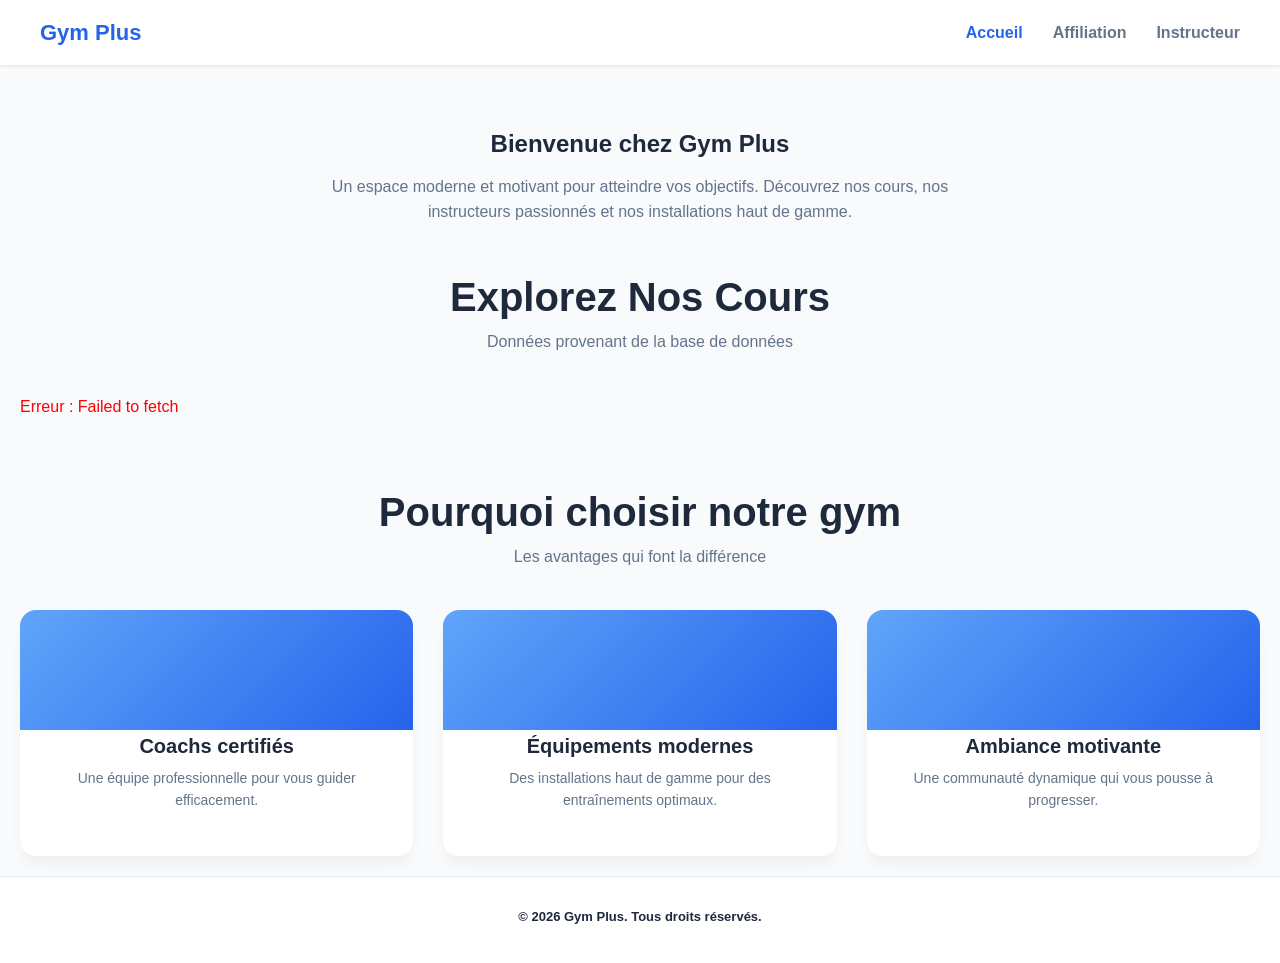
<file: index.html>
<!DOCTYPE html>
<html lang="fr">
<head>
    <meta charset="UTF-8">
    <meta name="viewport" content="width=device-width, initial-scale=1.0">
    <title>Gym Plus - Accueil</title>
    <link rel="stylesheet" href="css/style.css">
</head>
<body>

    <header class="en-tete">
        <a href="index.html" class="logo">Gym Plus</a>
        <nav class="navigation">
            <ul>
                <li><a href="index.html" class="actif">Accueil</a></li>
                <li><a href="affiliation.html">Affiliation</a></li>
                <li><a href="instructeur.html">Instructeur</a></li>
            </ul>
        </nav>
    </header>

    <main class="conteneur-principal">
        <section class="section-intro" style="text-align:center; margin:40px 0;">
            <h1>Bienvenue chez Gym Plus</h1>
            <p class="texte-secondaire" style="max-width:700px; margin:10px auto;">
                Un espace moderne et motivant pour atteindre vos objectifs. Découvrez nos cours, 
                nos instructeurs passionnés et nos installations haut de gamme.
            </p>
        </section>

        <section id="cours">
            <div class="entete-liste">
                <h1>Explorez Nos Cours</h1>
                <p class="texte-secondaire">Données provenant de la base de données</p>
            </div>

            <div class="grille-cartes" id="liste-cours">
                <p>Chargement des cours...</p>
            </div>
        </section>

        <section class="section-choisir" style="margin-top:60px;">
            <div class="entete-liste">
                <h1>Pourquoi choisir notre gym</h1>
                <p class="texte-secondaire">Les avantages qui font la différence</p>
            </div>

            <div class="grille-cartes">
                <div class="carte">
                    <div class="carte-couverture"></div>
                    <div class="carte-corps">
                        <h3 class="carte-nom">Coachs certifiés</h3>
                        <p class="carte-bio">Une équipe professionnelle pour vous guider efficacement.</p>
                    </div>
                </div>

                <div class="carte">
                    <div class="carte-couverture"></div>
                    <div class="carte-corps">
                        <h3 class="carte-nom">Équipements modernes</h3>
                        <p class="carte-bio">Des installations haut de gamme pour des entraînements optimaux.</p>
                    </div>
                </div>

                <div class="carte">
                    <div class="carte-couverture"></div>
                    <div class="carte-corps">
                        <h3 class="carte-nom">Ambiance motivante</h3>
                        <p class="carte-bio">Une communauté dynamique qui vous pousse à progresser.</p>
                    </div>
                </div>
            </div>
        </section>
    </main>

    <footer class="pied-de-page">
        <div class="conteneur-footer">
            <p>&copy; 2026 Gym Plus. Tous droits réservés.</p>
        </div>
    </footer>

    <script src="js/api.js"></script>
    <script src="js/index.js"></script>
</body>
</html>
</file>
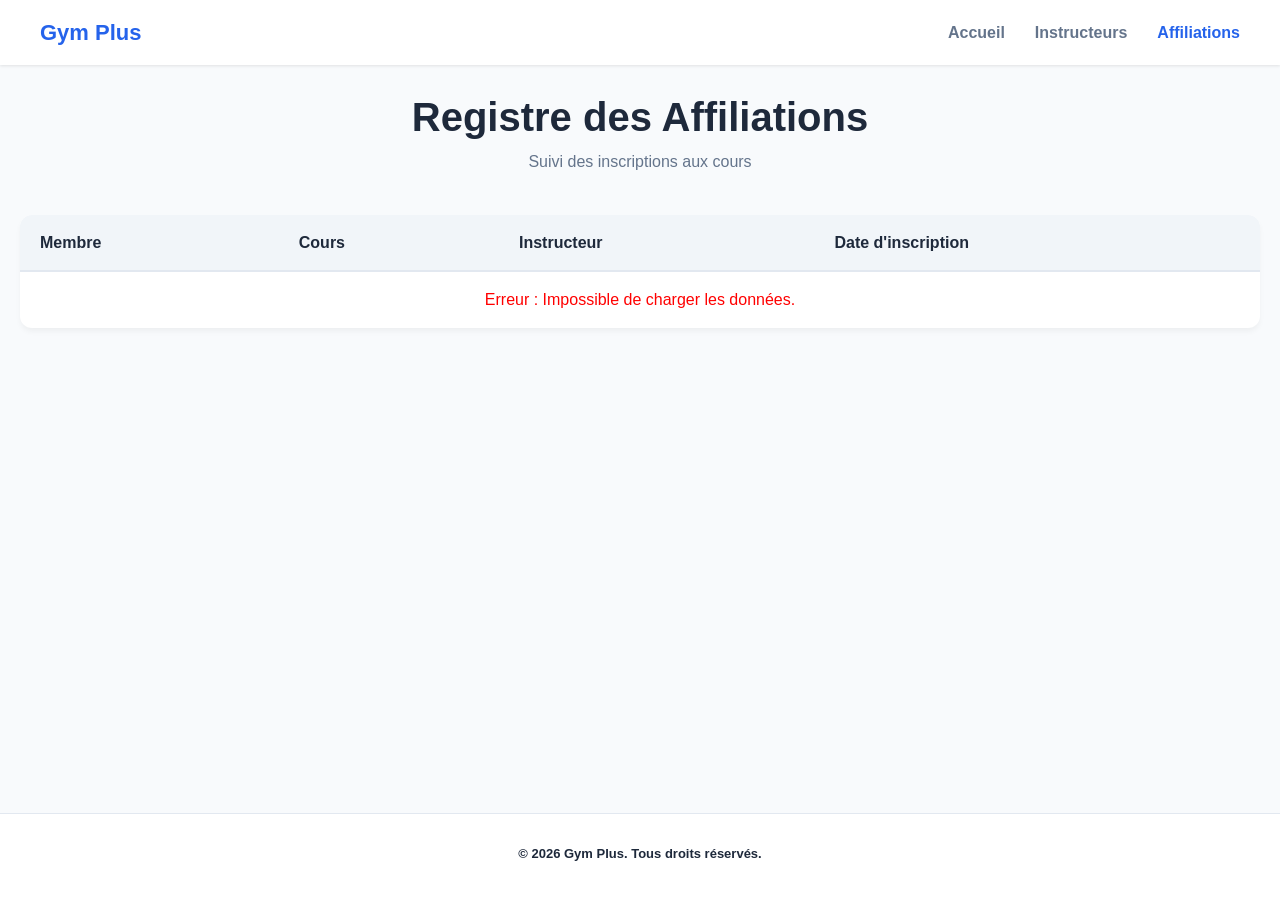
<file: affiliation.html>
<!DOCTYPE html>
<html lang="fr">
<head>
    <meta charset="UTF-8">
    <meta name="viewport" content="width=device-width, initial-scale=1.0">
    <title>Gym Plus - Affiliations</title>
    <link rel="stylesheet" href="css/style.css">
</head>
<body>

    <header class="en-tete">
        <a href="#" class="logo">Gym Plus</a>
        <nav class="navigation">
            <ul>
                <li><a href="index.html">Accueil</a></li>
                <li><a href="instructeur.html">Instructeurs</a></li>
                <li><a href="affiliation.html" class="actif">Affiliations</a></li>
            </ul>
        </nav>
    </header>

    <main class="conteneur-principal">
        <div class="entete-liste">
            <h1>Registre des Affiliations</h1>
            <p class="texte-secondaire">Suivi des inscriptions aux cours</p>
        </div>

        <div class="conteneur-tableau">
            <table class="tableau-donnees">
                <thead>
                    <tr>
                        <th>Membre</th>
                        <th>Cours</th>
                        <th>Instructeur</th>
                        <th>Date d'inscription</th>
                    </tr>
                </thead>
                <tbody id="corps-tableau">
                    <tr><td colspan="4" style="text-align:center;">Chargement des données...</td></tr>
                </tbody>
            </table>
        </div>
    </main>

    <footer class="pied-de-page">
        <div class="conteneur-footer">
            <p>&copy; 2026 Gym Plus. Tous droits réservés.</p>
        </div>
    </footer>

    <script src="js/api.js"></script>
    <script src="js/affiliation.js"></script>
</body>
</html>
</file>
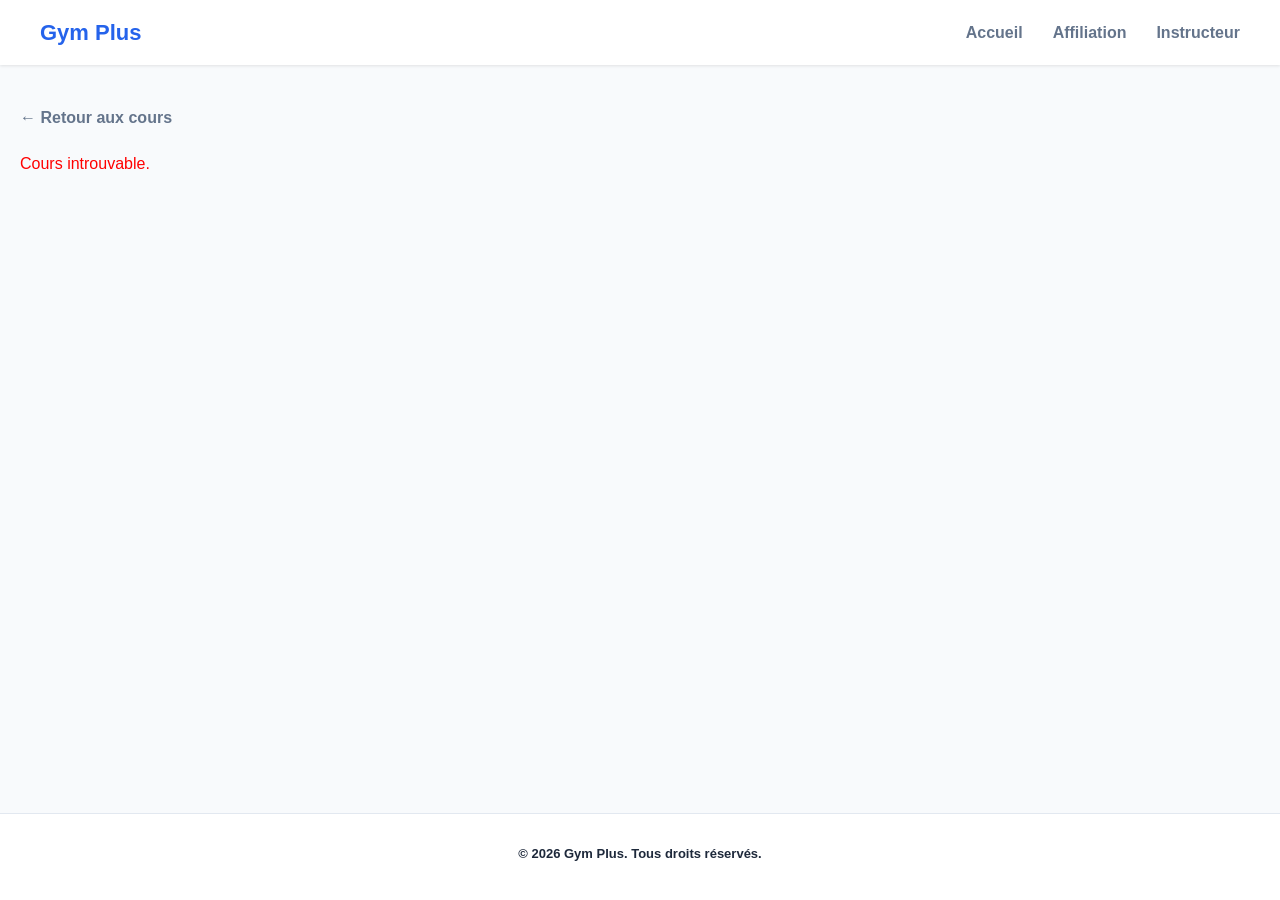
<file: detail-cours.html>
<!DOCTYPE html>
<html lang="fr">
<head>
    <meta charset="UTF-8">
    <meta name="viewport" content="width=device-width, initial-scale=1.0">
    <title>Gym Plus - Détail du cours</title>
    <link rel="stylesheet" href="css/style.css">
</head>
<body>

    <header class="en-tete">
        <a href="index.html" class="logo">Gym Plus</a>
        <nav class="navigation">
            <ul>
                <li><a href="index.html">Accueil</a></li>
                <li><a href="affiliation.html">Affiliation</a></li>
                <li><a href="instructeur.html">Instructeur</a></li>
            </ul>
        </nav>
    </header>

    <main class="conteneur-principal">

        <div style="margin: 20px 0;">
            <a href="index.html" class="texte-secondaire" style="text-decoration:none; font-weight:600;">
                ← Retour aux cours
            </a>
        </div>

        <div id="detail-cours">
            <p>Chargement du cours...</p>
        </div>

    </main>

    <footer class="pied-de-page">
        <div class="conteneur-footer">
            <p>&copy; 2026 Gym Plus. Tous droits réservés.</p>
        </div>
    </footer>

    <script src="js/api.js"></script>
    <script src="js/detail-cours.js"></script>
</body>
</html>
</file>
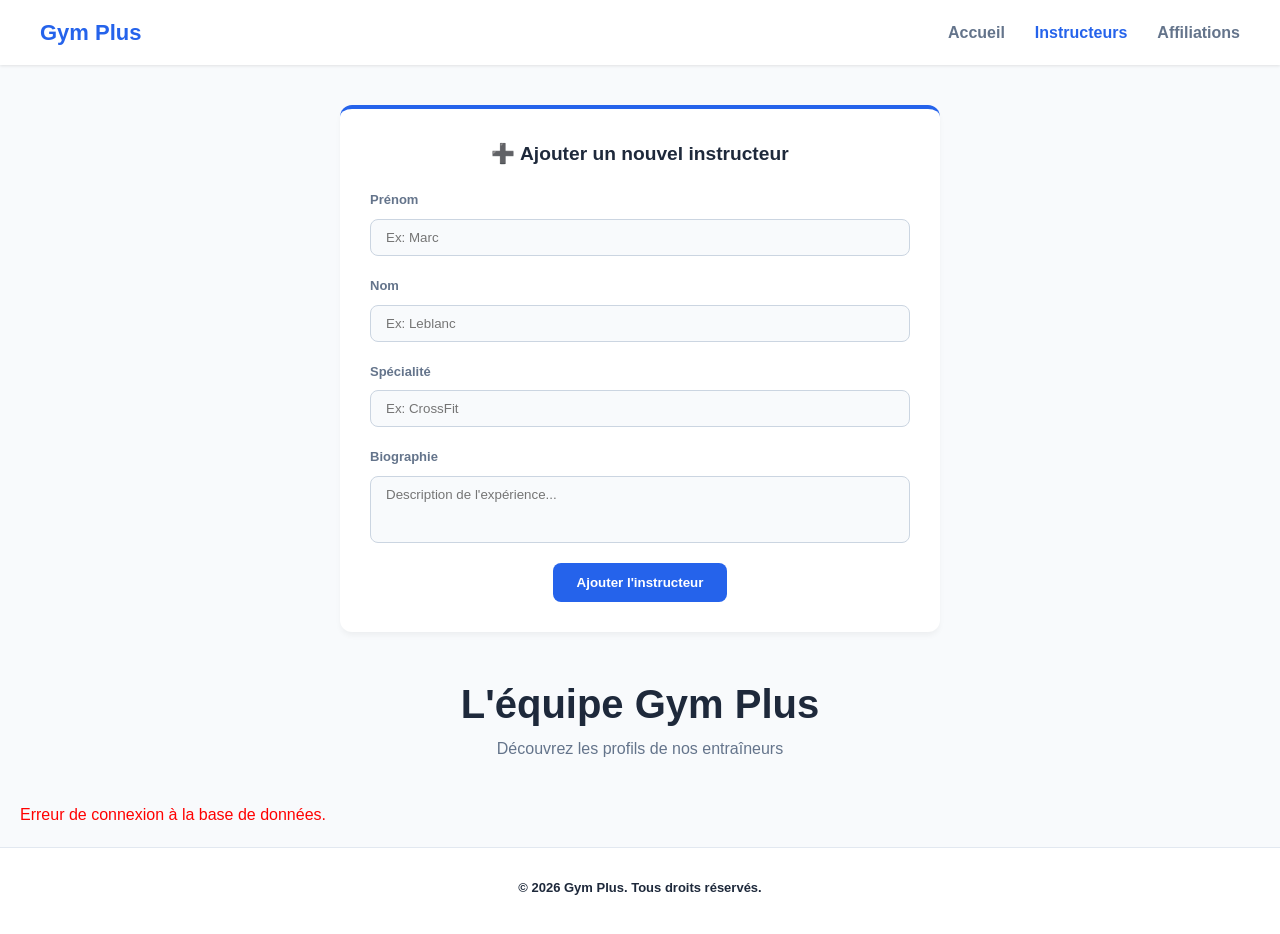
<file: instructeur.html>
<!DOCTYPE html>
<html lang="fr">
<head>
    <meta charset="UTF-8">
    <meta name="viewport" content="width=device-width, initial-scale=1.0">
    <title>Gym Plus - Instructeurs</title>
    <link rel="stylesheet" href="css/style.css">
</head>
<body>

    <header class="en-tete">
        <a href="#" class="logo">Gym Plus</a>
        <nav class="navigation">
            <ul>
                <li><a href="index.html">Accueil</a></li>
                <li><a href="instructeur.html" class="actif">Instructeurs</a></li>
                <li><a href="affiliation.html">Affiliations</a></li>
            </ul>
        </nav>
    </header>

    <main class="conteneur-principal">
        <section class="section-ajout">
            <h2>➕ Ajouter un nouvel instructeur</h2>
            <form id="formulaire-ajout">
                <div class="grille-formulaire">
                    <div class="groupe-saisie">
                        <label for="prenom">Prénom</label>
                        <input type="text" id="prenom" placeholder="Ex: Marc" required>
                    </div>
                    <div class="groupe-saisie">
                        <label for="nom">Nom</label>
                        <input type="text" id="nom" placeholder="Ex: Leblanc" required>
                    </div>
                    <div class="groupe-saisie">
                        <label for="specialite">Spécialité</label>
                        <input type="text" id="specialite" placeholder="Ex: CrossFit" required>
                    </div>
                    <div class="groupe-saisie pleine-largeur">
                        <label for="bio">Biographie</label>
                        <textarea id="bio" rows="3" placeholder="Description de l'expérience..." required></textarea>
                    </div>
                </div>
                <button type="submit" class="btn-ajouter">Ajouter l'instructeur</button>
            </form>
        </section>

        <div class="entete-liste">
            <h1>L'équipe Gym Plus</h1>
            <p class="texte-secondaire">Découvrez les profils de nos entraîneurs</p>
        </div>

        <div class="grille-cartes" id="liste-instructeurs">
            <p>Chargement des instructeurs...</p>
        </div>
    </main>

    <footer class="pied-de-page">
        <div class="conteneur-footer">
            <p>&copy; 2026 Gym Plus. Tous droits réservés.</p>
        </div>
    </footer>

    <script src="js/api.js"></script>
    <script src="js/instructeur.js"></script>
</body>
</html>
</file>
<file: css/style.css>
:root {
    --couleur-primaire: #2563eb;
    --couleur-danger: #ef4444;
    --couleur-fond: #f8fafc;
    --couleur-carte: #ffffff;
    --texte-principal: #1e293b;
    --texte-secondaire: #64748b;
}

* {
    box-sizing: border-box;
    margin: 0;
    padding: 0;
    font-family: 'Inter', 'Segoe UI', sans-serif;
}

body {
    background-color: var(--couleur-fond);
    color: var(--texte-principal);
    line-height: 1.6;
    min-height: 100vh;
    display: flex;
    flex-direction: column;
    margin: 0;
}

.conteneur-principal {
    max-width: 1280px;
    margin: 0 auto;
    padding: 20px;
    width: 100%;
    flex: 1;
}

.en-tete {
    background-color: var(--couleur-carte);
    box-shadow: 0 1px 3px rgba(0,0,0,0.1);
    padding: 15px 40px;
    display: flex;
    justify-content: space-between;
    align-items: center;
}

.logo {
    font-size: 22px;
    font-weight: 800;
    color: var(--couleur-primaire);
    text-decoration: none;
}

.navigation ul {
    display: flex;
    list-style: none;
    gap: 30px;
}

.navigation a {
    text-decoration: none;
    color: var(--texte-secondaire);
    font-weight: 600;
}

.navigation a.actif, .navigation a:hover {
    color: var(--couleur-primaire);
}

.section-ajout {
    background-color: var(--couleur-carte);
    border-radius: 12px;
    padding: 30px;
    margin: 20px auto 40px;
    box-shadow: 0 4px 6px -1px rgba(0,0,0,0.05);
    border-top: 4px solid var(--couleur-primaire);
    max-width: 600px;
    width: 100%;
    display: flex;
    flex-direction: column;
    align-items: center;
}

.section-ajout h2 {
    margin-bottom: 20px;
    font-size: 1.2rem;
    color: var(--texte-principal);
    text-align: center;
}

#formulaire-ajout {
    width: 100%;
    display: flex;
    flex-direction: column;
}

.grille-formulaire {
    display: flex;
    flex-direction: column;
    gap: 20px;
    width: 100%;
}

.groupe-saisie {
    display: flex;
    flex-direction: column;
    gap: 8px;
}

.groupe-saisie.pleine-largeur { grid-column: 1 / -1; }

.groupe-saisie label {
    font-size: 13px;
    font-weight: 600;
    color: var(--texte-secondaire);
}

.groupe-saisie input, .groupe-saisie textarea {
    padding: 10px 15px;
    border: 1px solid #cbd5e1;
    resize: none;
    border-radius: 8px;
    background: #f8fafc;
    transition: all 0.2s;
}

.groupe-saisie input:focus, .groupe-saisie textarea:focus {
    outline: none;
    border-color: var(--couleur-primaire);
    background: #fff;
    box-shadow: 0 0 0 3px rgba(37, 99, 235, 0.1);
}

.btn-ajouter {
    margin-top: 20px;
    background-color: var(--couleur-primaire);
    color: white;
    border: none;
    padding: 12px 24px;
    border-radius: 8px;
    font-weight: 600;
    cursor: pointer;
    transition: ease 1s;
    align-self: center;
}

.btn-ajouter:hover { background-color: #1d4ed8; }

.entete-liste {
    text-align: center;
    margin-bottom: 40px;
}

.entete-liste h1 {
    font-size: 2.5rem;
    color: var(--texte-principal);
}

.texte-secondaire {
    color: var(--texte-secondaire);
}

.grille-cartes {
    display: grid;
    grid-template-columns: repeat(auto-fill, minmax(320px, 1fr));
    gap: 30px;
}

.carte {
    background: var(--couleur-carte);
    border-radius: 16px;
    overflow: hidden;
    box-shadow: 0 10px 15px -3px rgba(0,0,0,0.05);
    transition: transform 0.3s ease;
    position: relative;
}

.carte:hover { transform: translateY(-5px); }

.btn-supprimer {
    position: absolute;
    top: 15px;
    right: 15px;
    background-color: var(--couleur-danger);
    color: white;
    border: none;
    width: 32px;
    height: 32px;
    border-radius: 50%;
    display: flex;
    align-items: center;
    justify-content: center;
    cursor: pointer;
    font-weight: bold;
    box-shadow: 0 2px 4px rgba(239, 68, 68, 0.4);
    z-index: 10;
    transition: transform 0.2s;
}

.btn-supprimer:hover { transform: scale(1.1); }

.carte-couverture {
    height: 120px;
    background: linear-gradient(135deg, #60a5fa, #2563eb);
}

.carte-profil {
    width: 90px;
    height: 90px;
    background-color: #e2e8f0;
    border-radius: 50%;
    border: 4px solid var(--couleur-carte);
    margin: -45px auto 10px;
    display: flex;
    align-items: center;
    justify-content: center;
    font-size: 12px;
    color: var(--texte-secondaire);
    box-shadow: 0 2px 4px rgba(0,0,0,0.1);
}

.carte-corps {
    padding: 0 25px 25px;
    text-align: center;
}

.carte-nom {
    font-size: 1.25rem;
    font-weight: 700;
    margin-bottom: 5px;
}

.carte-specialite {
    display: inline-block;
    background: #f1f5f9;
    color: #475569;
    padding: 4px 12px;
    border-radius: 20px;
    font-size: 12px;
    font-weight: 600;
    margin-bottom: 15px;
}

.carte-bio {
    font-size: 14px;
    color: var(--texte-secondaire);
    margin-bottom: 20px;
}

.pied-de-page {
    background-color: var(--couleur-carte);
    border-top: 1px solid #e2e8f0;
    padding: 30px 20px;
    text-align: center;
    margin-top: auto;
}

.conteneur-footer p {
    color: var(--texte-principal);
    font-weight: 600;
    margin-bottom: 5px;
}

.conteneur-footer {
    font-size: 13px;
    color: var(--texte-secondaire);
    font-weight: normal;
}

.conteneur-tableau {
    background-color: var(--couleur-carte);
    border-radius: 12px;
    box-shadow: 0 4px 6px -1px rgba(0,0,0,0.05);
    overflow: hidden;
    margin-top: 20px;
}

.tableau-donnees {
    width: 100%;
    border-collapse: collapse;
    text-align: left;
}

.tableau-donnees th {
    background-color: #f1f5f9;
    color: var(--texte-principal);
    font-weight: 600;
    padding: 15px 20px;
    border-bottom: 2px solid #e2e8f0;
}

.tableau-donnees td {
    padding: 15px 20px;
    border-bottom: 1px solid #e2e8f0;
    color: var(--texte-secondaire);
}

.tableau-donnees tr:last-child td {
    border-bottom: none;
}

.tableau-donnees tr:hover {
    background-color: #f8fafc;
}

.tableau-donnees td strong {
    color: var(--couleur-primaire);
}
</file>
